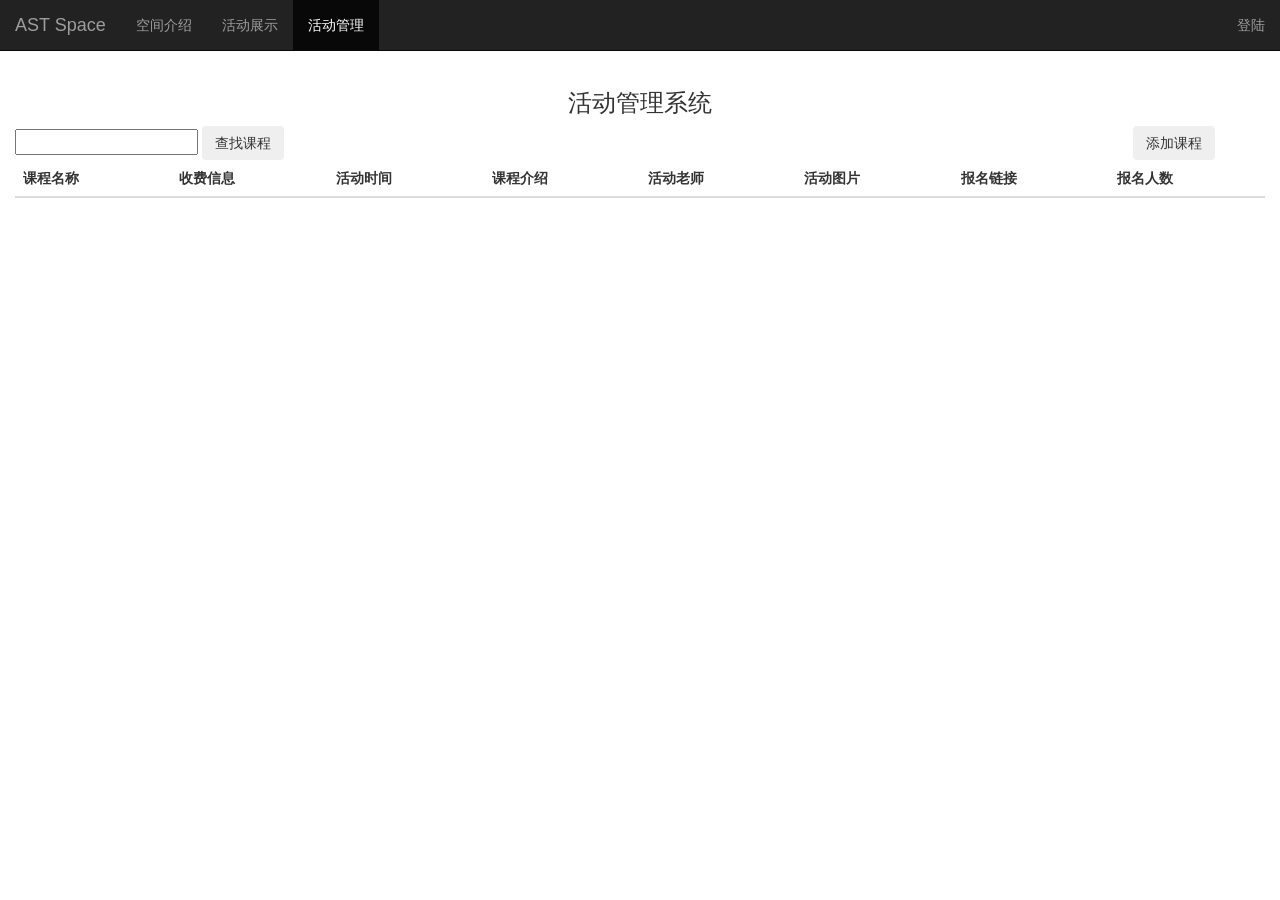
<file: src/main/webapp/active_manger.html>
<!DOCTYPE html>
<html lang="en">
<head>
    <meta charset="UTF-8">
    <meta http-equiv="X-UA-Compatible" content="IE=edge">
    <meta name="viewport" content="width=device-width, initial-scale=1.0, maximum-scale=1.0, user-scalable=no"/>
    <link rel="shortcut icon" href="img/art.ico" />

    <!-- Bootstrap -->
    <link type="text/css"  href="css/bootstrap.min.css" rel="stylesheet">

    <link href="css/fileinput.min.css" rel="stylesheet" type="text/css" />
    <title>活动管理</title>
</head>
<body style="padding-top: 70px" onload="loadPage()" >

<nav class="navbar navbar-default navbar-fixed-top navbar-inverse">
    <div class="container-fluid">
        <div class="navbar-header">
            <a class="navbar-brand" href="#">
                AST Space
            </a>
            <button type="button" class="navbar-toggle collapsed" data-toggle="collapse" data-target="#bs-example-navbar-collapse-1" aria-expanded="false">
                <span class="sr-only">Toggle navigation</span>
                <span class="icon-bar"></span>
                <span class="icon-bar"></span>
                <span class="icon-bar"></span>
            </button>
        </div>

        <!-- Collect the nav links, forms, and other content for toggling -->
        <div class="collapse navbar-collapse" id="bs-example-navbar-collapse-1">
            <ul class="nav navbar-nav">
                <li ><a href="index.html">空间介绍 <span class="sr-only">(current)</span></a></li>
                <li><a href="ActiveShow.html">活动展示</a></li>
                <li  class="active"><a href="active_manger.html">活动管理</a></li>
            </ul>
            <ul class="nav navbar-nav navbar-right">
                <li><a href="#">登陆</a></li>
            </ul>
        </div>
    </div>
</nav>

<div name="bodyForAdd">
    <div class="container-fluid">
        <div class="row-fluid">
            <div class="span12">
                <h3 class="text-center">
                    活动管理系统
                </h3>
                <div class="row-fluid">
                    <div class="span12">
                        <div class="row">
                            <div class="col-sm-6">
                                <form class="form-search form-inline">
                                    <input class="input-medium search-query" type="text" />
                                    <button type="submit" class="btn btn-group-sm">查找课程</button>
                                </form>
                            </div>
                            <div class="col-sm-6">
                                <button class="btn btn-inverse pull-right" data-toggle="modal" data-target="#addClassModle" style="margin-right: 50px;" type="button" >添加课程</button>
                            </div>
                        </div>
                        <table class="table">
                            <thead>
                            <tr>
                                <th>
                                    课程名称
                                </th>
                                <th>
                                    收费信息
                                </th>
                                <th>
                                    活动时间
                                </th>
                                <th>
                                    课程介绍
                                </th>
                                <th>
                                    活动老师
                                </th>
                                <th>
                                    活动图片
                                </th>
                                <th>
                                    报名链接
                                </th>
                                <th>
                                    报名人数
                                </th>
                            </tr>
                            </thead>
                            <tbody id="active_info_body">

                            </tbody>
                        </table>
                    </div>
                </div>
            </div>
        </div>
    </div>
</div>

<div class="modal fade" id="addClassModle" tabindex="-1" role="dialog" aria-hidden="true">
    <div class="modal-dialog">
        <div class="modal-content">
            <div class="modal-header">
                <button type="button" class="close" data-dismiss="modal" aria-hidden="true">
                    &times;
                </button>
                <h4 class="modal-title" id="myModalLabel">
                    请输入活动信息
                </h4>
            </div>
            <div id="model_info">
                <div class="modal-body" >
                    <form class="bs-example bs-example-form " id="classInfo" role="form">
                        <div class="input-group">
                            <span class="input-group-addon">活动名称：</span>
                            <input  id="active_name" name="active_name" type="text" class="form-control" placeholder="请输入课程名称">
                        </div>
                        <br>

                        <div class="input-group">
                            <span class="input-group-addon">收费信息：</span>
                            <input id="active_cost" name="active_cost" type="text" class="form-control" placeholder="请输入收费信息">
                        </div>
                        <br>

                        <div class="input-group">
                            <span class="input-group-addon">开课时间：</span>
                            <input id="active_time" name="active_time" type="text" class="form-control" placeholder="请输入开课时间">
                        </div>
                        <br>

                        <div class="input-group">
                            <span class="input-group-addon">课程介绍：</span>
                            <input id="active_msg" name="active_msg" type="text" class="form-control text-justify" placeholder="请输入课程简短介绍"/>
                        </div>
                        <br>

                        <div class="input-group">
                            <span class="input-group-addon">授课老师：</span>
                            <input id="active_teacher" name="active_teacher" type="text" class="form-control text-justify" placeholder="请输入授课老师"/>
                        </div>
                        <br>

                        <label class="control-label">选择课程图片:</label>
                        <input id="fileInputId" name="uploadTest" type="file" multiple class="file-loading">

                        <input type="text" id="picUrlPath" name="active_pic" value="none" style="display: none"/>

                        <div class="modal-footer">
                            <button type="button" class="btn btn-default" data-dismiss="modal" class="close">关闭
                            </button>
                            <button type="button" id="addActiveBtn" class="btn btn-primary">
                                提交课程
                            </button>
                        </div>
                    </form>

                </div>
            </div>

        </div><!-- /.modal-content -->
    </div><!-- /.modal -->
</div>


<!-- jQuery (necessary for Bootstrap's JavaScript plugins) -->
<script src="js/jquery.min.js"></script>
<!-- Include all compiled plugins (below), or include individual files as needed -->
<script src="js/bootstrap.min.js"></script>

<script src="js/fileinput.min.js"></script>

<script src="js/plugins/piexif.min.js" type="text/javascript"></script>
<!-- sortable.min.js is only needed if you wish to sort / rearrange files in initial preview.
     This must be loaded before fileinput.min.js -->
<script src="js/plugins/sortable.min.js" type="text/javascript"></script>
<!-- purify.min.js is only needed if you wish to purify HTML content in your preview for HTML files.
     This must be loaded before fileinput.min.js -->
<script src="js/plugins/purify.min.js" type="text/javascript"></script>

<!-- optionally if you need translation for your language then include
    locale file as mentioned below -->
<script src="js/locales/zh.js"></script>

<script>

    var active_name;
    var active_cost;
    var active_time;
    $(document).on('ready', function() {
        $("#fileInputId").fileinput({
            uploadAsync: false, //默认异步上传
            showUpload: true, //是否显示上传按钮,跟随文本框的那个
            showRemove : false, //显示移除按钮,跟随文本框的那个
            showCaption: true,//是否显示标题,就是那个文本框
            showPreview : true, //是否显示预览,不写默认为true
            dropZoneEnabled: false,//是否显示拖拽区域，默认不写为true，但是会占用很大区域
            maxFileCount: 1, //表示允许同时上传的最大文件个数
           // validateInitialCount:true,
            mainClass: "input-group-lg",
            language: 'zh', //设置语言
            allowedPreviewTypes: ['image'],
            allowedFileTypes: ['image'],
            allowedFileExtensions:  ['jpg', 'png','ico','jpeg'],
            uploadUrl: "/uploadPic",
        });
        //异步上传返回结果处理
        $('#fileInputId').on('fileerror', function(event, data, msg) {
            console.log("fileerror");
            console.log(data);
        });
        //异步上传返回结果处理
        $("#fileInputId").on("fileuploaded", function (event, data, previewId, index) {
            console.log("fileuploaded");
            var ref=$(this).attr("data-ref");
           // $("input[name='"+ref+"']").val(data.response.url);

        });

        //同步上传错误处理
        $('#fileInputId').on('filebatchuploaderror', function(event, data, msg) {
            console.log("filebatchuploaderror");
            console.log(data);
        });

        //同步上传返回结果处理
        $("#fileInputId").on("filebatchuploadsuccess", function (event, data, previewId, index) {
            console.log("filebatchuploadsuccess");
            console.log(data);
            console.log((data.response.url));
            $("#picUrlPath").val(data.response.url);
            console.log($("#picUrlPath").val());
        });

        //上传前
        $('#fileInputId').on('filepreupload', function(event, data, previewId, index) {
            console.log("filepreupload");
        });
    });


    function  test() {
        window.location.reload();
    }
    
    function  loadPage() {
        var submitUrl = "http://astspace.org/active_query";
        console.log(submitUrl);
        htmlobj=$.ajax({url:submitUrl,async:false});
        $("#active_info_body").html(htmlobj.responseText);
        active_name = "";
    }

    function modifyInfo(a)
    {
        var name=$.trim($(a).parent().parent().children("td").get(0).innerHTML);
        var cost=$.trim($(a).parent().parent().children("td").get(1).innerHTML);
        var time=$.trim($(a).parent().parent().children("td").get(2).innerHTML);
        var msg=$.trim($(a).parent().parent().children("td").get(3).innerHTML);
        var teacher=$.trim($(a).parent().parent().children("td").get(4).innerHTML);
        var picUrl=$.trim($(a).parent().parent().children("td").get(5).innerHTML);
        active_name = name;
        active_cost = cost;
        active_time = time;
        $('#active_name').val(name);
        $('#active_cost').val(cost);
        $('#active_time').val(time);
        $('#active_msg').val(msg);
        $('#active_teacher').val(teacher);
        $('#picUrlPath').val(picUrl);
        $('#addClassModle').modal('show');
    };
    function  deleteInfo(a) {
        var name=$.trim($(a).parent().parent().children("td").get(0).innerHTML);
        var cost=$.trim($(a).parent().parent().children("td").get(1).innerHTML);
        var time=$.trim($(a).parent().parent().children("td").get(2).innerHTML);
        var msg=$.trim($(a).parent().parent().children("td").get(3).innerHTML);
        var teacher=$.trim($(a).parent().parent().children("td").get(4).innerHTML);
        var picUrl=$.trim($(a).parent().parent().children("td").get(5).innerHTML);

        var submitUrl = "http://astspace.org/" + "active_delete" + "?active_name="+name+"&active_cost="+cost+"&active_time="+time+"&active_msg="+msg+"&active_teacher="+teacher+"&active_pic="+picUrl;
        console.log( submitUrl);
        htmlobj=$.ajax({url:submitUrl,async:false});
        $("#model_info").html(htmlobj.responseText);
        test();
    }

    $("#addActiveBtn").click(function(){
        {
            var submitUrl = "http://astspace.org/active_add?";
            var param = $("#classInfo").serialize();
            if(active_name !== "")
            {
                submitUrl += "active_name_before="+active_name+"&active_cost_before="+active_cost+"&active_time_before="+active_time+"&"+param;
                //alert( submitUrl);
            }
            else
            {
                submitUrl += param;
                //alert( submitUrl);
            }

            htmlobj=$.ajax({url:submitUrl,async:false});
            $("#model_info").html(htmlobj.responseText);
        }
    });

</script>
</body>
</html>
</file>
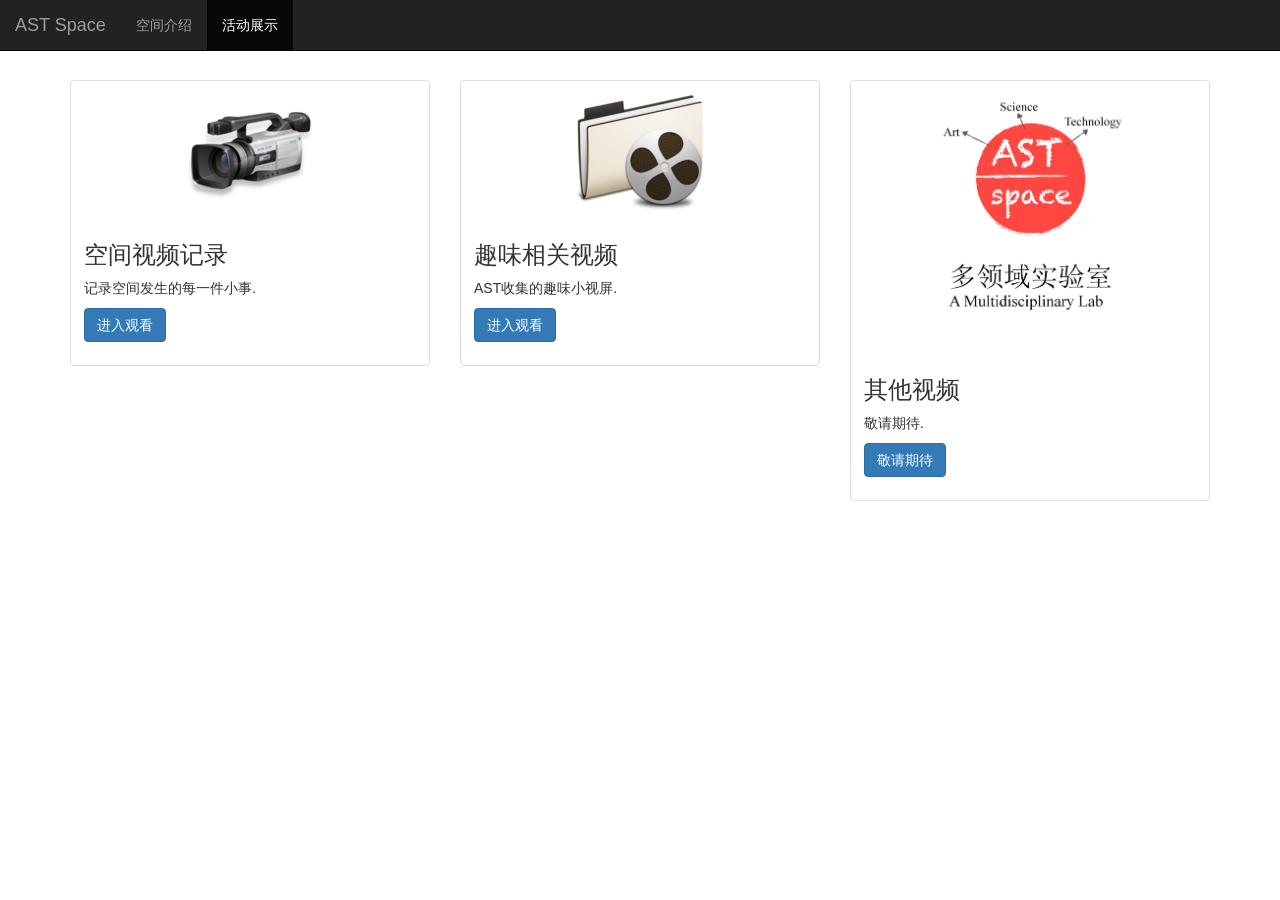
<file: src/main/webapp/ActiveShow.html>
﻿<!DOCTYPE html>
<html>
  <head>
	  <meta charset="UTF-8">
	  <meta http-equiv="X-UA-Compatible" content="IE=edge">
	  <meta name="viewport" content="width=device-width, initial-scale=1.0, maximum-scale=1.0, user-scalable=no"/>
	  <!-- Bootstrap -->
	  <link href="css/bootstrap.min.css" rel="stylesheet">

	  <!-- HTML5 shim and Respond.js for IE8 support of HTML5 elements and media queries -->
	  <!-- WARNING: Respond.js doesn't work if you view the page via file:// -->
	  <!--[if lt IE 9]>
	  <script src="https://cdn.bootcss.com/html5shiv/3.7.3/html5shiv.min.js"></script>
	  <script src="https://cdn.bootcss.com/respond.js/1.4.2/respond.min.js"></script>
	  <![endif]-->
	  <title>ASTSPACE官方网站</title>
      </head>
  <body style="padding-top: 70px">
  <nav class="navbar navbar-default navbar-fixed-top navbar-inverse">
	  <div class="container-fluid">
		  <div class="navbar-header">
			  <a class="navbar-brand" href="#">
				  AST Space
			  </a>
			  <button type="button" class="navbar-toggle collapsed" data-toggle="collapse" data-target="#bs-example-navbar-collapse-1" aria-expanded="false">
				  <span class="sr-only">Toggle navigation</span>
				  <span class="icon-bar"></span>
				  <span class="icon-bar"></span>
				  <span class="icon-bar"></span>
			  </button>
		  </div>

		  <!-- Collect the nav links, forms, and other content for toggling -->
		  <div class="collapse navbar-collapse" id="bs-example-navbar-collapse-1">
			  <ul class="nav navbar-nav">
				  <li ><a href="index.html">空间介绍 <span class="sr-only">(current)</span></a></li>
				  <li  class="active"><a href="ActiveShow.html">活动展示</a></li>

			  </ul>
		  </div>
	  </div>
  </nav>

	  <div class="container">
		<div class="row clearfix">
			<div class="col-md-12 column">
				<div class="row">
					<p/>
					<div class="col-md-4">
						<div class="thumbnail">
							<img alt="300x200" src="img/vide_record.ico" />
							<div class="caption">
								<h3>
									空间视频记录
								</h3>
								<p>
									记录空间发生的每一件小事.
								</p>
								<p>
									 <a class="btn btn-primary" href="video_history.html">进入观看</a>
								</p>
							</div>
						</div>
					</div>
					<p/>
					<div class="col-md-4">
						<div class="thumbnail">
							<img alt="300x200" src="img/videoForFun.ico" />
							<div class="caption">
								<h3>
									趣味相关视频
								</h3>
								<p>
									AST收集的趣味小视屏.
								</p>
								<p>
									 <a class="btn btn-primary" href="vide_by_network.html">进入观看</a>
								</p>
							</div>
						</div>
					</div>
					<p/>
					<div class="col-md-4">
						<div class="thumbnail">
							<img alt="300x200" src="img/logo.jpg" />
							<div class="caption">
								<h3>
									其他视频
								</h3>
								<p>
									敬请期待.
								</p>
								<p>
									 <a class="btn btn-primary" href="#">敬请期待</a>
								</p>
							</div>
						</div>
					</div>
				</div>
			</div>
		</div>
	</div>
</body>
  <!-- jQuery (necessary for Bootstrap's JavaScript plugins) -->
  <script src="js/jquery.min.js"></script>
  <!-- Include all compiled plugins (below), or include individual files as needed -->
  <script src="js/bootstrap.min.js"></script>

</html>
</file>
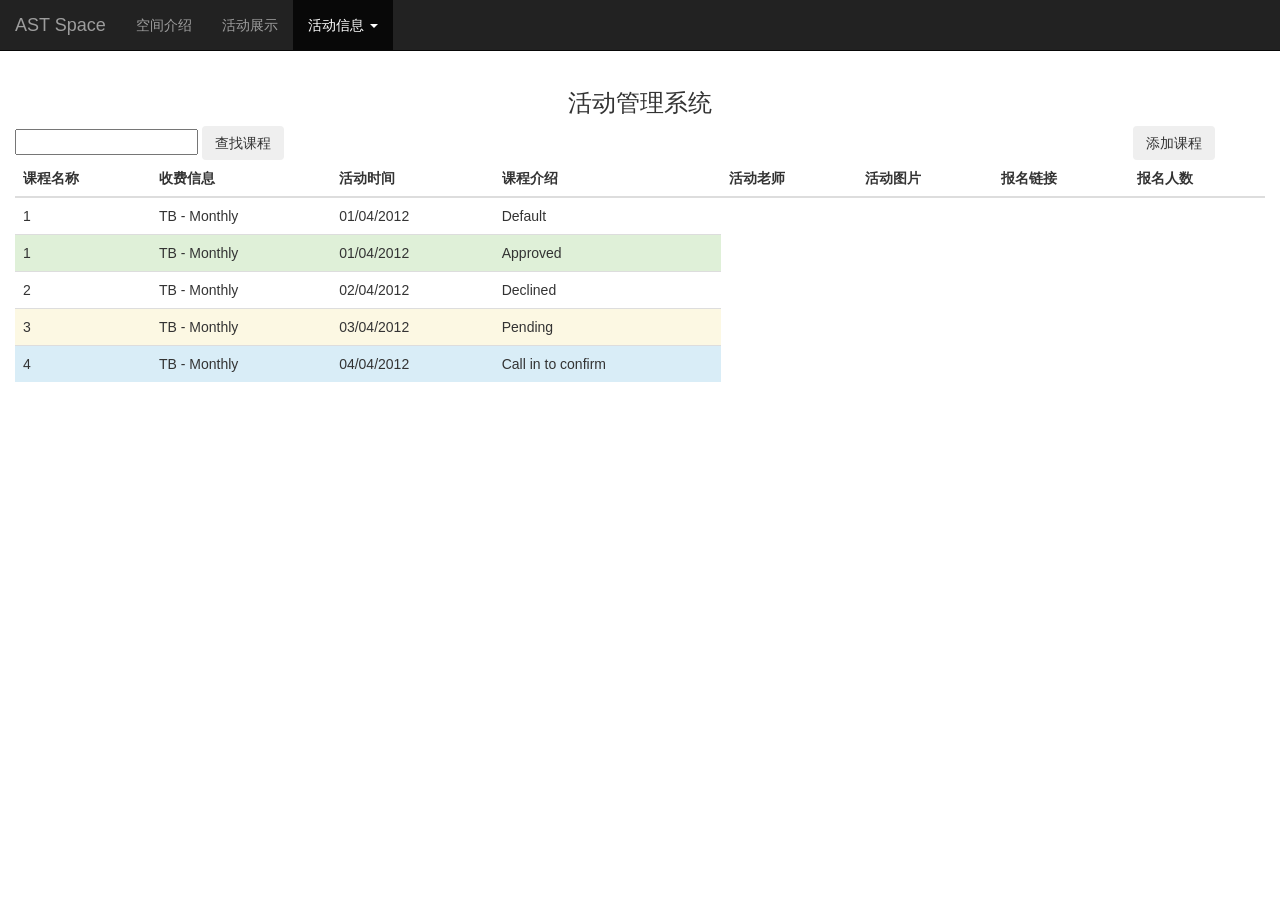
<file: src/main/webapp/templeteModel.html>
<!DOCTYPE html>
<html lang="en">
<head>
    <meta charset="UTF-8">
    <meta http-equiv="X-UA-Compatible" content="IE=edge">
    <meta name="viewport" content="width=device-width, initial-scale=1.0, maximum-scale=1.0, user-scalable=no"/>

    <!-- Bootstrap -->
    <link type="text/css"  href="css/bootstrap.min.css" rel="stylesheet">

    <link href="css/fileinput.min.css" rel="stylesheet" type="text/css" />
    <title>活动管理</title>
</head>
<body style="padding-top: 70px" >

<nav class="navbar navbar-default navbar-fixed-top navbar-inverse">
    <div class="container-fluid">
        <div class="navbar-header">
            <a class="navbar-brand" href="#">
                AST Space
            </a>
            <button type="button" class="navbar-toggle collapsed" data-toggle="collapse" data-target="#bs-example-navbar-collapse-1" aria-expanded="false">
                <span class="sr-only">Toggle navigation</span>
                <span class="icon-bar"></span>
                <span class="icon-bar"></span>
                <span class="icon-bar"></span>
            </button>
        </div>

        <!-- Collect the nav links, forms, and other content for toggling -->
        <div class="collapse navbar-collapse" id="bs-example-navbar-collapse-1">
            <ul class="nav navbar-nav">
                <li ><a href="index.html">空间介绍 <span class="sr-only">(current)</span></a></li>
                <li><a href="ActiveShow.html">活动展示</a></li>
                <li class="dropdown active">
                    <a href="#" class="dropdown-toggle" data-toggle="dropdown" role="button" aria-haspopup="true" aria-expanded="false">活动信息 <span class="caret"></span></a>
                    <ul class="dropdown-menu">
                        <li><a href="active_add.html">课程报名</a></li>
                        <li><a href="#">活动报名</a></li>
                        <li><a href="#">作品展示</a></li>
                        <li role="separator" class="divider"></li>
                        <li><a href="#">学员风采</a></li>
                        <li role="separator" class="divider"></li>
                        <li><a href="#">空间直播间</a></li>
                    </ul>
                </li>
            </ul>
        </div>
    </div>
</nav>

<div name="bodyForAdd">
    <div class="container-fluid">
        <div class="row-fluid">
            <div class="span12">
                <h3 class="text-center">
                    活动管理系统
                </h3>
                <div class="row-fluid">
                    <div class="span12">
                        <div class="row">
                            <div class="col-sm-6">
                                <form class="form-search form-inline">
                                    <input class="input-medium search-query" type="text" />
                                    <button type="submit" class="btn btn-group-sm">查找课程</button>
                                </form>
                            </div>
                            <div class="col-sm-6">
                                <button class="btn btn-inverse pull-right" data-toggle="modal" data-target="#addClassModle" style="margin-right: 50px;" type="button" >添加课程</button>
                            </div>
                        </div>
                        <table class="table">
                            <thead>
                            <tr>
                                <th>
                                    课程名称
                                </th>
                                <th>
                                    收费信息
                                </th>
                                <th>
                                    活动时间
                                </th>
                                <th>
                                    课程介绍
                                </th>
                                <th>
                                    活动老师
                                </th>
                                <th>
                                    活动图片
                                </th>
                                <th>
                                    报名链接
                                </th>
                                <th>
                                    报名人数
                                </th>
                            </tr>
                            </thead>
                            <tbody>
                            <tr>
                                <td>
                                    1
                                </td>
                                <td>
                                    TB - Monthly
                                </td>
                                <td>
                                    01/04/2012
                                </td>
                                <td>
                                    Default
                                </td>
                            </tr>
                            <tr class="success">
                                <td>
                                    1
                                </td>
                                <td>
                                    TB - Monthly
                                </td>
                                <td>
                                    01/04/2012
                                </td>
                                <td>
                                    Approved
                                </td>
                            </tr>
                            <tr class="error">
                                <td>
                                    2
                                </td>
                                <td>
                                    TB - Monthly
                                </td>
                                <td>
                                    02/04/2012
                                </td>
                                <td>
                                    Declined
                                </td>
                            </tr>
                            <tr class="warning">
                                <td>
                                    3
                                </td>
                                <td>
                                    TB - Monthly
                                </td>
                                <td>
                                    03/04/2012
                                </td>
                                <td>
                                    Pending
                                </td>
                            </tr>
                            <tr class="info">
                                <td>
                                    4
                                </td>
                                <td>
                                    TB - Monthly
                                </td>
                                <td>
                                    04/04/2012
                                </td>
                                <td>
                                    Call in to confirm
                                </td>
                            </tr>
                            </tbody>
                        </table>
                    </div>
                </div>
            </div>
        </div>
    </div>
</div>

<div class="modal fade" id="addClassModle" tabindex="-1" role="dialog" aria-hidden="true">
    <div class="modal-dialog">
        <div class="modal-content">
            <div class="modal-header">
                <button type="button" class="close" data-dismiss="modal" aria-hidden="true">
                    &times;
                </button>
                <h4 class="modal-title" id="myModalLabel">
                    请输入活动信息
                </h4>
            </div>
            <div id="model_info">
                <div class="modal-body" >
                    <form class="bs-example bs-example-form " id="classInfo" role="form">
                        <div class="input-group">
                            <span class="input-group-addon">活动名称：</span>
                            <input name="active_name" type="text" class="form-control" placeholder="请输入课程名称">
                        </div>
                        <br>

                        <div class="input-group">
                            <span class="input-group-addon">收费信息：</span>
                            <input name="active_cost" type="text" class="form-control" placeholder="请输入收费信息">
                        </div>
                        <br>

                        <div class="input-group">
                            <span class="input-group-addon">开课时间：</span>
                            <input name="active_time" type="text" class="form-control" placeholder="请输入开课时间">
                        </div>
                        <br>

                        <div class="input-group">
                            <span class="input-group-addon">课程介绍：</span>
                            <input name="active_msg" type="text" class="form-control text-justify" placeholder="请输入课程简短介绍"/>
                        </div>
                        <br>

                        <div class="input-group">
                            <span class="input-group-addon">授课老师：</span>
                            <input name="active_teacher" type="text" class="form-control text-justify" placeholder="请输入授课老师"/>
                        </div>
                        <br>

                        <label class="control-label">选择课程图片:</label>
                        <input id="fileInputId" name="uploadTest" type="file" multiple class="file-loading">

                        <input type="text" id="picUrlPath" name="active_pic" value="none" style="display: none"/>

                        <div class="modal-footer">
                            <button type="button" class="btn btn-default" data-dismiss="modal" class="close">关闭
                            </button>
                            <button type="button" id="addActiveBtn" class="btn btn-primary">
                                提交课程
                            </button>
                        </div>
                    </form>

                </div>
            </div>

        </div><!-- /.modal-content -->
    </div><!-- /.modal -->
</div>


<!-- jQuery (necessary for Bootstrap's JavaScript plugins) -->
<script src="js/jquery.min.js"></script>
<!-- Include all compiled plugins (below), or include individual files as needed -->
<script src="js/bootstrap.min.js"></script>

<script src="js/fileinput.min.js"></script>

<script src="js/plugins/piexif.min.js" type="text/javascript"></script>
<!-- sortable.min.js is only needed if you wish to sort / rearrange files in initial preview.
     This must be loaded before fileinput.min.js -->
<script src="js/plugins/sortable.min.js" type="text/javascript"></script>
<!-- purify.min.js is only needed if you wish to purify HTML content in your preview for HTML files.
     This must be loaded before fileinput.min.js -->
<script src="js/plugins/purify.min.js" type="text/javascript"></script>

<!-- optionally if you need translation for your language then include
    locale file as mentioned below -->
<script src="js/locales/zh.js"></script>

<script>
    $(document).on('ready', function() {
        $("#fileInputId").fileinput({
            uploadAsync: false, //默认异步上传
            showUpload: true, //是否显示上传按钮,跟随文本框的那个
            showRemove : false, //显示移除按钮,跟随文本框的那个
            showCaption: true,//是否显示标题,就是那个文本框
            showPreview : true, //是否显示预览,不写默认为true
            dropZoneEnabled: false,//是否显示拖拽区域，默认不写为true，但是会占用很大区域
            maxFileCount: 1, //表示允许同时上传的最大文件个数
           // validateInitialCount:true,
            mainClass: "input-group-lg",
            language: 'zh', //设置语言
            allowedPreviewTypes: ['image'],
            allowedFileTypes: ['image'],
            allowedFileExtensions:  ['jpg', 'png','ico','jpeg'],
            uploadUrl: "/uploadPic",
        });
        //异步上传返回结果处理
        $('#fileInputId').on('fileerror', function(event, data, msg) {
            console.log("fileerror");
            console.log(data);
        });
        //异步上传返回结果处理
        $("#fileInputId").on("fileuploaded", function (event, data, previewId, index) {
            console.log("fileuploaded");
            var ref=$(this).attr("data-ref");
           // $("input[name='"+ref+"']").val(data.response.url);

        });

        //同步上传错误处理
        $('#fileInputId').on('filebatchuploaderror', function(event, data, msg) {
            console.log("filebatchuploaderror");
            console.log(data);
        });

        //同步上传返回结果处理
        $("#fileInputId").on("filebatchuploadsuccess", function (event, data, previewId, index) {
            console.log("filebatchuploadsuccess");
            console.log(data);
            console.log((data.response.url));
            $("#picUrlPath").val(data.response.url);
            console.log($("#picUrlPath").val());
        });

        //上传前
        $('#fileInputId').on('filepreupload', function(event, data, previewId, index) {
            console.log("filepreupload");
        });
    });

    $("#addActiveBtn").click(function(){
        {
            var param = $("#classInfo").serialize();
            var submitUrl = "http://localhost:8080/active_add?"+param;
            console.log(submitUrl);
            htmlobj=$.ajax({url:submitUrl,async:false});
            $("#model_info").html(htmlobj.responseText);
        }
    });
    function  test() {
        window.location.reload();
    }

</script>
</body>
</html>
</file>
<file: src/main/webapp/css/fileinput.min.css>
/*!
 * bootstrap-fileinput v4.4.4
 * http://plugins.krajee.com/file-input
 *
 * Krajee default styling for bootstrap-fileinput.
 *
 * Author: Kartik Visweswaran
 * Copyright: 2014 - 2017, Kartik Visweswaran, Krajee.com
 *
 * Licensed under the BSD 3-Clause
 * https://github.com/kartik-v/bootstrap-fileinput/blob/master/LICENSE.md
 */.file-drop-zone,.krajee-default .file-preview-audio audio,.krajee-default .file-preview-image,.krajee-default .file-preview-other{vertical-align:middle}.file-loading{top:0;right:0;width:25px;height:25px;font-size:999px;text-align:right;color:#fff;background:url(../img/loading.gif) top left no-repeat;border:none}.file-object{margin:0 0 -5px;padding:0}.btn-file{position:relative;overflow:hidden}.btn-file input[type=file]{position:absolute;top:0;right:0;min-width:100%;min-height:100%;text-align:right;opacity:0;background:none;cursor:inherit;display:block}.file-caption-name{display:inline-block;overflow:hidden;height:20px;word-break:break-all}.input-group-lg .file-caption-name{height:25px}.file-zoom-dialog{text-align:left}.file-error-message{color:#a94442;background-color:#f2dede;margin:5px;border:1px solid #ebccd1;border-radius:4px;padding:15px}.file-error-message pre,.file-error-message ul{margin:0;text-align:left}.file-error-message pre{margin:5px 0}.file-caption-disabled{background-color:#EEE;cursor:not-allowed;opacity:1}.file-preview{border-radius:5px;border:1px solid #ddd;padding:5px;width:100%;margin-bottom:5px}.file-preview-image{font:40px Impact,Charcoal,sans-serif;color:green}.krajee-default.file-preview-frame{position:relative;display:table;margin:8px;border:1px solid #ddd;box-shadow:1px 1px 5px 0 #a2958a;padding:6px;float:left;text-align:center}.krajee-default.file-preview-frame:not(.file-preview-error):hover{box-shadow:3px 3px 5px 0 #333}.krajee-default.file-preview-frame .kv-file-content{height:170px}.krajee-default.file-preview-frame .file-thumbnail-footer{height:70px}.krajee-default .file-preview-text{display:block;color:#428bca;border:1px solid #ddd;font-family:Menlo,Monaco,Consolas,"Courier New",monospace;outline:0;padding:8px;resize:none}.krajee-default .file-preview-html{border:1px solid #ddd;padding:8px;overflow:auto}.krajee-default[data-template=audio] .file-preview-audio{display:table-cell;vertical-align:middle;height:170px;border:1px solid #ddd;border-radius:5px}.krajee-default .file-zoom-dialog .file-preview-text{font-size:1.2em}.krajee-default .file-preview-other{left:0;top:0;right:0;bottom:0;margin:auto;text-align:center;padding:10px}.krajee-default .file-preview-other:hover{opacity:.8}.krajee-default .file-actions,.krajee-default .file-other-error{text-align:left}.krajee-default .file-other-icon{font-size:8em}.krajee-default .file-actions{margin-top:15px}.krajee-default .file-footer-buttons{float:right}.krajee-default .file-footer-caption{display:block;white-space:nowrap;overflow:hidden;text-overflow:ellipsis;width:160px;text-align:center;padding-top:4px;font-size:11px;color:#777;margin:5px auto}.file-input-ajax-new .fileinput-remove-button,.file-input-ajax-new .fileinput-upload-button,.file-input-ajax-new .no-browse .input-group-btn,.file-input-new .close,.file-input-new .file-preview,.file-input-new .fileinput-remove-button,.file-input-new .fileinput-upload-button,.file-input-new .glyphicon-file,.file-input-new .no-browse .input-group-btn,.hide-content .kv-file-content{display:none}.krajee-default .file-preview-error{opacity:.65;box-shadow:none}.krajee-default .file-preview-frame:not(.file-preview-error) .file-footer-caption:hover{color:#000}.krajee-default .file-drag-handle,.krajee-default .file-upload-indicator{position:absolute;text-align:center;bottom:-6px;left:-6px;padding:8px 8px 1px 3px;border-left:none;border-bottom:none;border-right:1px solid #8a6d3b;border-top:1px solid #8a6d3b;border-top-right-radius:24px;font-size:12px}.krajee-default .file-drag-handle{background-color:#d9edf7;border-color:#bce8f1}.krajee-default .file-upload-indicator{font-size:13px;background-color:#fcf8e3;border-color:#faebcc;padding-bottom:0}.krajee-default.file-preview-error .file-upload-indicator{background-color:#f2dede;border-color:#ebccd1}.krajee-default.file-preview-success .file-upload-indicator{background-color:#dff0d8;border-color:#d6e9c6}.krajee-default.file-preview-loading .file-upload-indicator{background-color:#e5e5e5;border-color:#777}.krajee-default .file-thumb-progress .progress,.krajee-default .file-thumb-progress .progress-bar{height:10px;font-size:9px;line-height:10px}.krajee-default .file-thumbnail-footer{position:relative}.krajee-default .file-thumb-progress{height:10px;position:absolute;top:35px;left:0;right:0}.krajee-default.kvsortable-ghost{background:#e1edf7;border:2px solid #a1abff}.file-zoom-dialog .file-other-icon{font-size:22em;font-size:50vmin}.file-caption-main{width:100%}.file-input-ajax-new .no-browse .form-control,.file-input-new .no-browse .form-control{border-top-right-radius:4px;border-bottom-right-radius:4px}.file-thumb-loading{background:url(../img/loading.gif) center center no-repeat content-box!important}.file-sortable .file-drag-handle{cursor:move;cursor:-webkit-grabbing;opacity:1}.file-sortable .file-drag-handle:hover{opacity:.7}.file-drop-zone{border:1px dashed #aaa;border-radius:4px;height:100%;text-align:center;margin:12px 15px 12px 12px;padding:5px}.file-drop-zone-title{color:#aaa;font-size:1.6em;padding:85px 10px;cursor:default}.clickable .file-drop-zone-title,.file-preview .clickable{cursor:pointer}.file-drop-zone.clickable:hover{border:2px dashed #999}.file-drop-zone.clickable:focus{border:2px solid #5acde2}.file-drop-zone .file-preview-thumbnails{cursor:default}.file-highlighted{border:2px dashed #999!important;background-color:#f0f0f0}.file-uploading{background:url(../img/loading-sm.gif) center bottom 10px no-repeat;opacity:.65}.file-zoom-fullscreen.modal{position:fixed;top:0;right:0;bottom:0;left:0}.file-zoom-fullscreen .modal-dialog{position:fixed;margin:0;width:100%;height:100%;padding:0}.file-zoom-fullscreen .modal-content{border-radius:0;box-shadow:none}.file-zoom-fullscreen .modal-body{overflow-y:auto}.file-zoom-dialog .modal-body{position:relative!important}.file-zoom-dialog .btn-navigate{position:absolute;padding:0;margin:0;background:0 0;text-decoration:none;outline:0;opacity:.7;top:45%;font-size:4em;color:#1c94c4}.file-zoom-dialog .floating-buttons{position:absolute;top:5px;right:10px}.floating-buttons,.floating-buttons .btn{z-index:3000}.file-zoom-dialog .kv-zoom-actions .btn,.floating-buttons .btn{margin-left:3px}.file-zoom-dialog .btn-navigate:not([disabled]):focus,.file-zoom-dialog .btn-navigate:not([disabled]):hover{outline:0;box-shadow:none;opacity:.5}.file-zoom-dialog .btn-navigate[disabled]{opacity:.3}.file-zoom-dialog .btn-prev{left:1px}.file-zoom-dialog .btn-next{right:1px}.file-zoom-content{height:480px;text-align:center}.file-zoom-content .file-preview-image,.file-zoom-content .file-preview-video{max-height:100%}.file-zoom-content>.file-object.type-image{width:auto;height:auto;min-height:inherit;max-width:100%;max-height:100%}.file-zoom-content>.file-object.type-flash,.file-zoom-content>.file-object.type-video{width:auto;height:100%;max-width:100%;max-height:100%}.file-zoom-content>.file-object.type-audio{width:auto;height:30px}.file-zoom-content>.file-object.type-default,.file-zoom-content>.file-object.type-html,.file-zoom-content>.file-object.type-pdf,.file-zoom-content>.file-object.type-text{width:100%}.file-preview-initial.sortable-chosen{background-color:#d9edf7}.btn-file ::-ms-browse{font-size:10000px;width:100%;height:100%}.rotate-2{transform:rotateY(180deg)}.rotate-3{transform:rotate(180deg)}.rotate-4{transform:rotate(180deg) rotateY(180deg)}.rotate-5{transform:rotate(270deg) rotateY(180deg)}.rotate-6{transform:rotate(90deg)}.rotate-7{transform:rotate(90deg) rotateY(180deg)}.rotate-8{transform:rotate(270deg)}.file-zoom-content .is-portrait-gt4{margin-top:60px}
</file>
